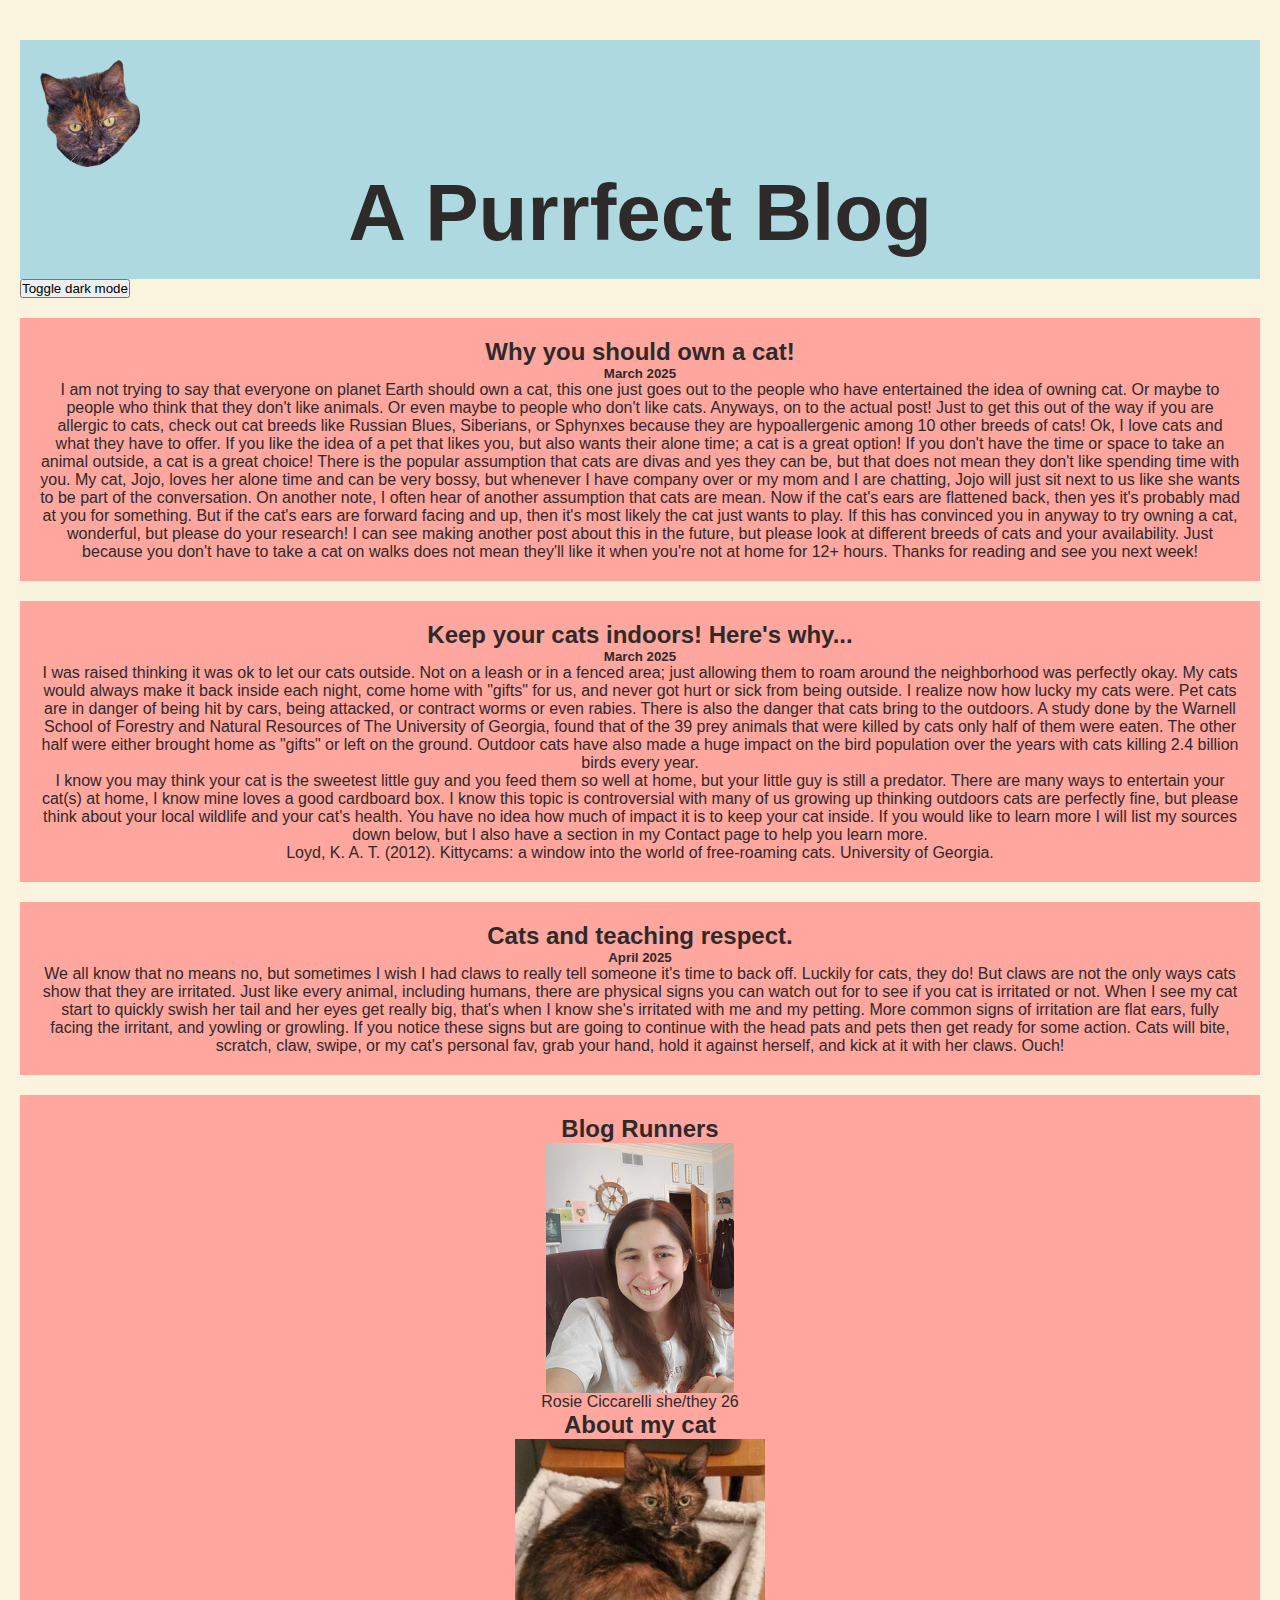
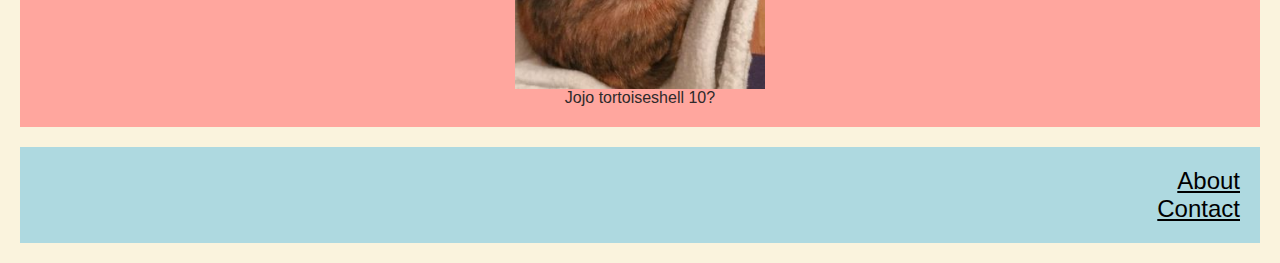
<file: index.html>
<!DOCTYPE html>
<html lang="en">
<head>
    <meta charset="UTF-8">
    <meta name="viewport" content="width=device-width, initial-scale=1.0">
    <meta name="description" content="This is just a fun experience for getting into web development.">
    <link rel="stylesheet" href="style.css">
</head>
 <script src="script.js"></script>
<body>
   
   
        <div class="header"> 
            <a href="index.html" class="site-name"><img src="images/logo.png" alt="Rosie Cicc Logo"></a>
             <h1> A Purrfect Blog </h1>   
        </div>
    
        <button onclick="myFunction()">Toggle dark mode</button>
        
        <div class="row">
            <div class="leftcolumn">
                <div class="card">
            <h2>Why you should own a cat! </h2>
            <h5>March 2025</h5>
        <p> I am not trying to say that everyone on planet Earth should own a cat, this one just goes out to the people who have entertained the idea of owning cat. Or maybe to people who think that they don't like animals. Or even maybe to people who don't like cats. Anyways, on to the actual post! Just to get this out of the way if you are allergic to cats, check out cat breeds like Russian Blues, Siberians, or Sphynxes because they are hypoallergenic among 10 other breeds of cats! Ok, I love cats and what they have to offer. If you like the idea of a pet that likes you, but also wants their alone time; a cat is a great option! If you don't have the time or space to take an animal outside, a cat is a great choice! There is the popular assumption that cats are divas and yes they can be, but that does not mean they don't like spending time with you. My cat, Jojo, loves her alone time and can be very bossy, but whenever I have company over or my mom and I are chatting, Jojo will just sit next to us like she wants to be part of the conversation. On another note, I often hear of another assumption that cats are mean. Now if the cat's ears are flattened back, then yes it's probably mad at you for something. But if the cat's ears are forward facing and up, then it's most likely the cat just wants to play. If this has convinced you in anyway to try owning a cat, wonderful, but please do your research! I can see making another post about this in the future, but please look at different breeds of cats and your availability. Just because you don't have to take a cat on walks does not mean they'll like it when you're not at home for 12+ hours. Thanks for reading and see you next week!</p>
        </div>
        <div class="card">
            <h2>Keep your cats indoors! Here's why... </h2>
            <h5>March 2025</h5>
        <p> I was raised thinking it was ok to let our cats outside. Not on a leash or in a fenced area; just allowing them to roam around the neighborhood was perfectly okay. My cats would always make it back inside each night, come home with "gifts" for us, and never got hurt or sick from being outside. I realize now how lucky my cats were. Pet cats are in danger of being hit by cars, being attacked, or contract worms or even rabies. There is also the danger that cats bring to the outdoors. A study done by the Warnell School of Forestry and Natural Resources of The University of Georgia, found that of the 39 prey animals that were killed by cats only half of them were eaten. The other half were either brought home as "gifts" or left on the ground. Outdoor cats have also made a huge impact on the bird population over the years with cats killing 2.4 billion birds every year.</p>
        
        <p> I know you may think your cat is the sweetest little guy and you feed them so well at home, but your little guy is still a predator. There are many ways to entertain your cat(s) at home, I know mine loves a good cardboard box. I know this topic is controversial with many of us growing up thinking outdoors cats are perfectly fine, but please think about your local wildlife and your cat's health. You have no idea how much of impact it is to keep your cat inside. If you would like to learn more I will list my sources down below, but I also have a section in my Contact page to help you learn more.</p>    
            <p> Loyd, K. A. T. (2012). Kittycams: a window into the world of free-roaming cats. University of Georgia.</p>
    </div>
        <div class="card">
            <h2>Cats and teaching respect.</h2>
            <h5>April 2025</h5>
            <p> We all know that no means no, but sometimes I wish I had claws to really tell someone it's time to back off. Luckily for cats, they do! But claws are not the only ways cats show that they are irritated. Just like every animal, including humans, there are physical signs you can watch out for to see if you cat is irritated or not. When I see my cat start to quickly swish her tail and her eyes get really big, that's when I know she's irritated with me and my petting. More common signs of irritation are flat ears, fully facing the irritant, and yowling or growling. If you notice these signs but are going to continue with the head pats and pets then get ready for some action. Cats will bite, scratch, claw, swipe, or my cat's personal fav, grab your hand, hold it against herself, and kick at it with her claws. Ouch! </p>
        </div>
</div>

    <div class="rightcolumn">
        <div class="card">
        <h2> Blog Runners </h2>
        <img class="aboutimage" src="images/selfie.jpg" style= "height:250px" alt="Picture of the blog owner. A woman with long brown hair sitting in a room. She's smiling at the camera.">
        <p> Rosie Ciccarelli she/they 26</p>
        <h2> About my cat</h2>
        <img class="aboutimage" src="images/jojo1.jpg" style= "height:250px" alt="Picture of Jojo, tortishell cat sitting in a cat bed, looking at the camera. She is comfortable and alert.">
        <p> Jojo tortoiseshell 10?</p>
    </div>
    </div>
    </div>

 <div class="footer">
        <ul> <li><a href="about.html">About</a></li>
            <li><a href="contact.html">Contact</a></li>
        </ul>
    </div>
    
    <style>
        a{
            color:black
        }

        a:hover {
            color:aliceblue
        }

    </style>

</body>
</html>
</file>
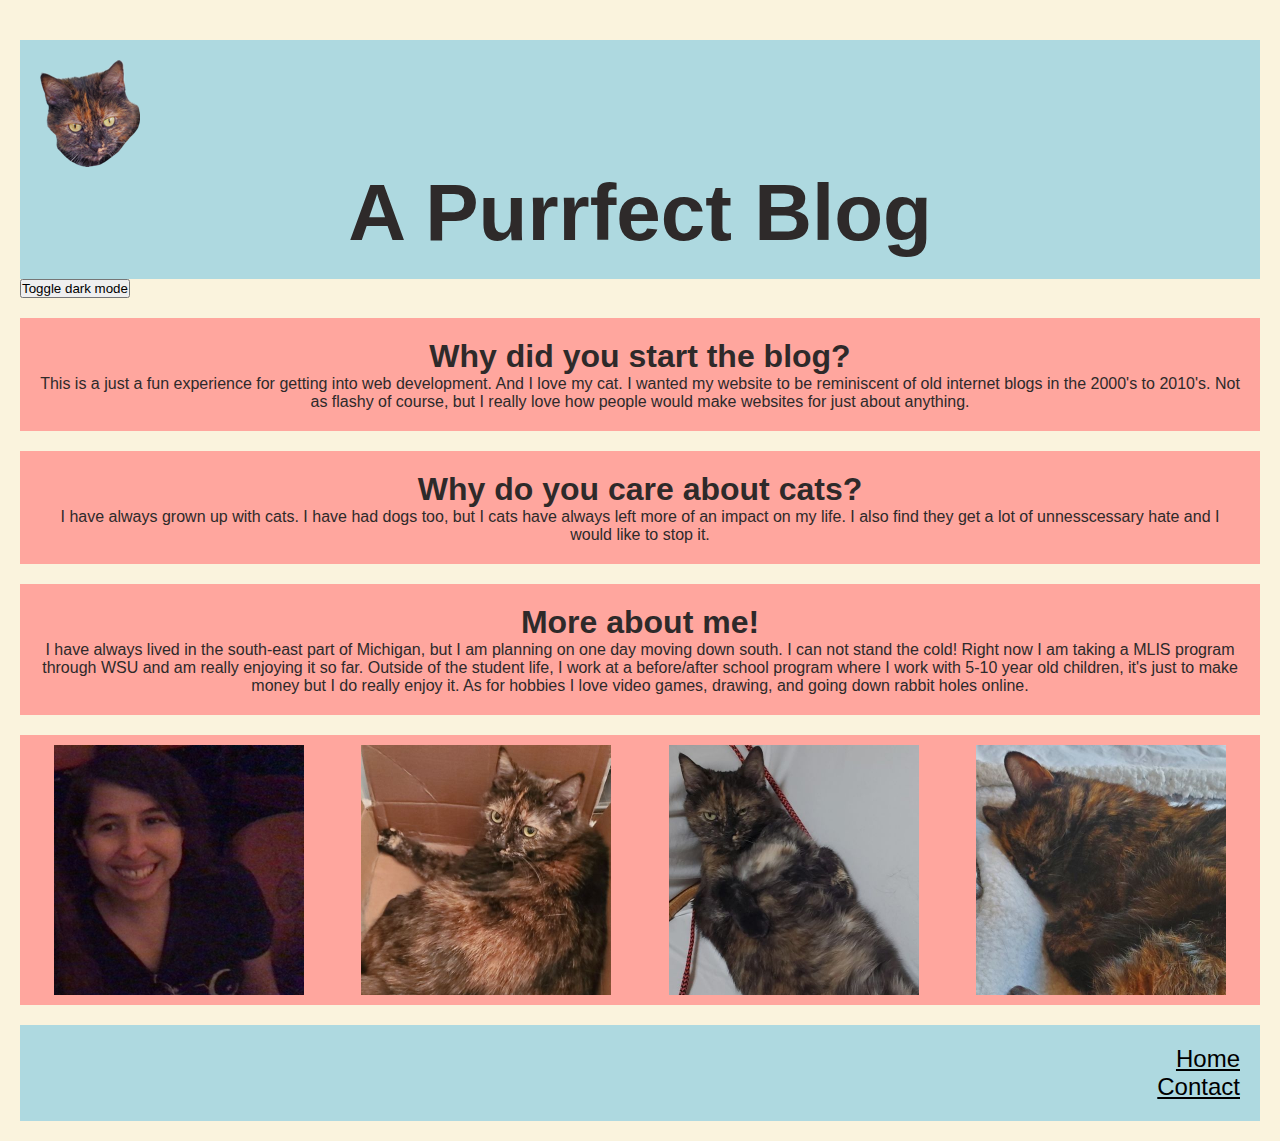
<file: about.html>
<!DOCTYPE html>
<html lang="en">
<head>
    <meta charset="UTF-8">
    <meta name="viewport" content="width=device-width, initial-scale=1.0">
    <meta name="description" content="This is just a fun experience for getting into web development.">
    <title>A Purrfect Blog</title>
    <link rel="stylesheet" href="style.css">
</head>
<script src="script.js"></script>
<title>A Purrfect Blog</title>
<body>
    <div class="header"> 
        <a href="index.html" class="site-name"><img src="images/logo.png" alt="Rosie Cicc Logo"></a>
         <h1> A Purrfect Blog </h1>   
    </div>

    <button onclick="myFunction()">Toggle dark mode</button>
    
    <div class="row">
        <div class="centercolumn">
            <div class="card">
            <h1 id="blog-post">Why did you start the blog?</h1>
            <p>This is a just a fun experience for getting into web development. And I love my cat. I wanted my website to be reminiscent of old internet blogs in the 2000's to 2010's. Not as flashy of course, but I really love how people would make websites for just about anything.</p>
        </div>
       
        <div class="card">
            <h1 id="blog-post">Why do you care about cats?</h1>
            <p>I have always grown up with cats. I have had dogs too, but I cats have always left more of an impact on my life. I also find they get a lot of unnesscessary hate and I would like to stop it.</p>
        </div>
        
        <div class="card">
            <h1 id="blog-post">More about me!</h1>
            <p>I have always lived in the south-east part of Michigan, but I am planning on one day moving down south. I can not stand the cold! Right now I am taking a MLIS program through WSU and am really enjoying it so far. Outside of the student life, I work at a before/after school program where I work with 5-10 year old children, it's just to make money but I do really enjoy it. As for hobbies I love video games, drawing, and going down rabbit holes online.</p>
        </div>
   
       
    </div>
    
<div class="centercolumn">
    <div class="grid-container">
            
        <img class="aboutimage" src="images/selfie2.jpg" style= "height:250px"  alt="Selfie of blog owner. Woman with short, brown hair sitting in a dark room. She's smiling and looks happy.">
        <img class="aboutimage" src="images/jojo2.jpg" style= "height:250px" alt="Picture of Jojo, tortoiseshell cat. Here she is sitting in a box, looking at the camera.">
        <img class="aboutimage" src="images/jojo3.jpg" style= "height:250px" alt="Picutre of Jojo, tortoiseshell cat. Here she is lying on her back in a comical position. She's lying in a white chair.">
        <img class="aboutimage" src="images/jojo4.jpg" style= "height:250px" alt="Picture of Jojo, tortoiseshell cat. Here she is snuggled up, asleep in a whtie cat bed. She may be sleeping, but her ears show that she's alert.">
      
       
    </div>
    </div>
    </div>
    
        <div class="footer">
        <ul>
            <li><a href="index.html">Home</a></li> 
            <li><a href="contact.html">Contact</a></li>
        </ul>
    </div>
    
    <style>
        a{
            color:black
        }

        a:hover {
            color:aliceblue
        }

        img.aboutimage {
            object-fit: cover;
        }

        
    </style>

</body>
</html>
</file>
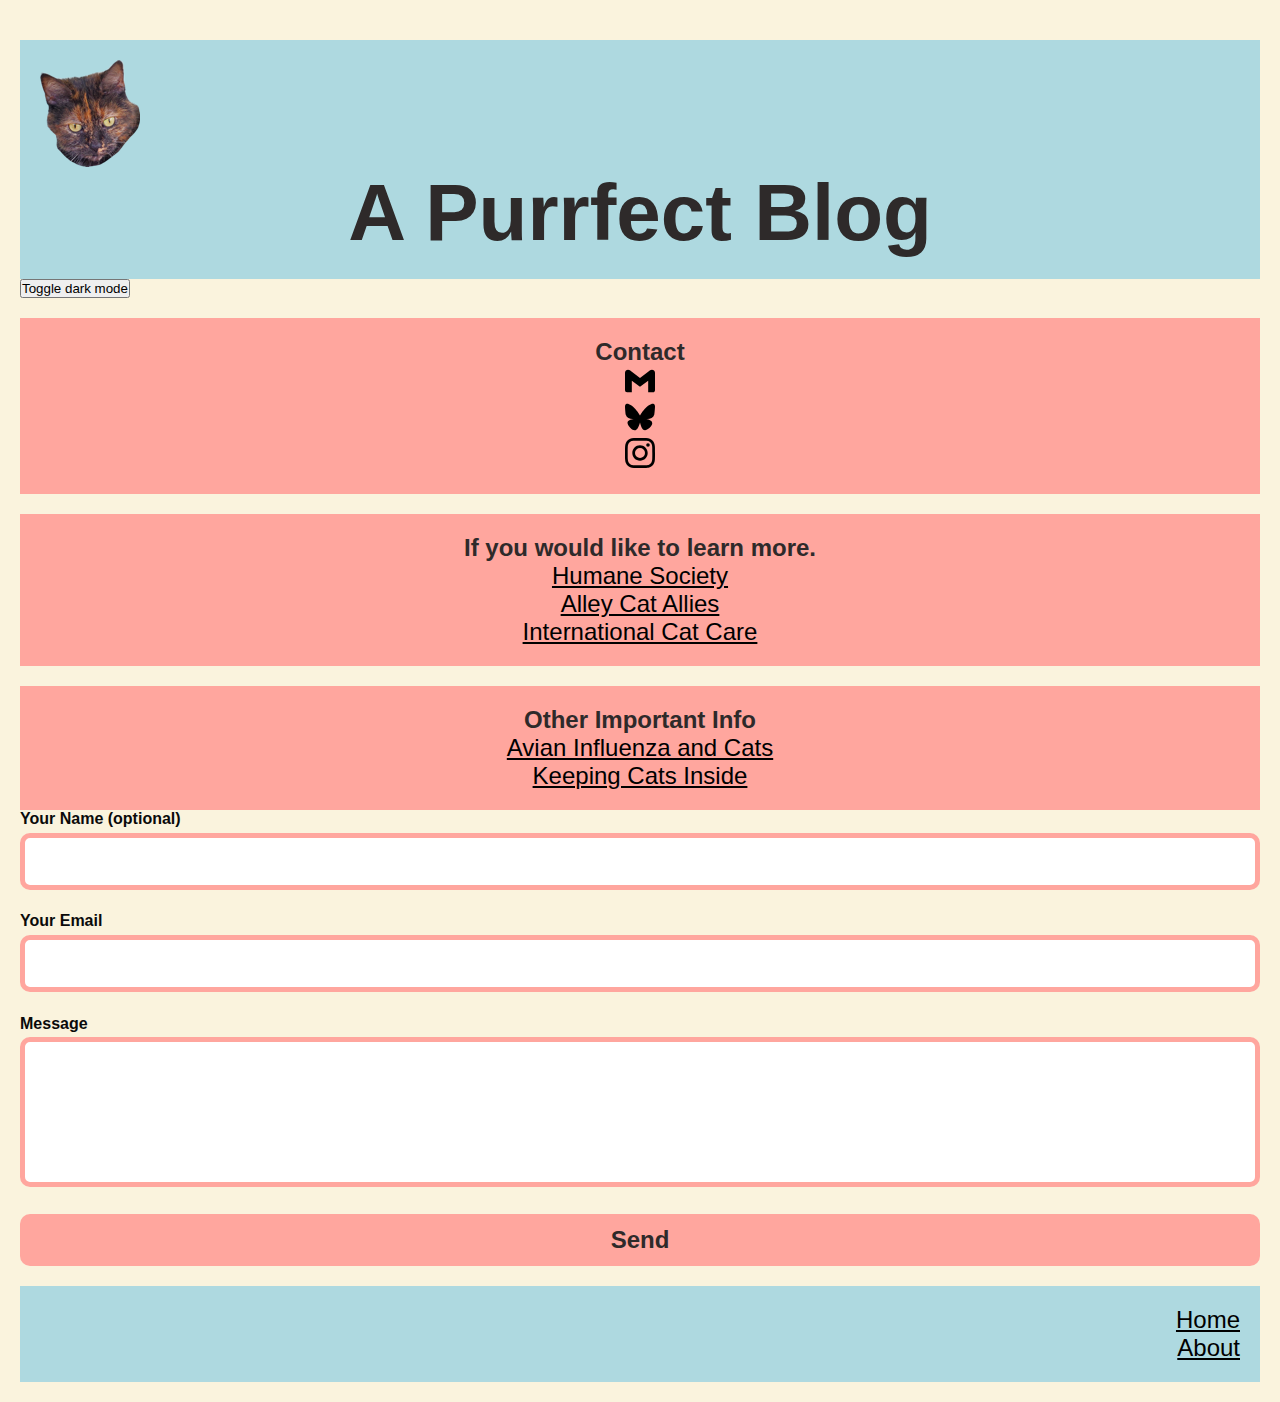
<file: contact.html>
<!DOCTYPE html>
<html lang="en">
<head>
    <meta charset="UTF-8">
    <meta name="viewport" content="width=device-width, initial-scale=1.0">
    <meta name="description" content="This is just a fun experience for getting into web development.">
    <link rel="stylesheet" href="style.css">
</head>
<script src="script.js"></script>
<title>A Purrfect Blog</title>
<body>
   
    <div class="header"> 
        <a href="index.html" class="site-name"><img src="images/logo.png" alt="Rosie Cicc Logo"></a>
         <h1> A Purrfect Blog </h1>   
    </div>

    <button onclick="myFunction()">Toggle dark mode</button>

        <div class="row">
            <div class="centercolumn">
                <div class="card">
            <h2> Contact</h2>
            <ul> 
                <li><a href=""><img height="30" width="30" src="images/gmail.svg" alt="Email"> </a></li>
                <li><a href=""><img height="30" width="30" src="images/bluesky.svg" alt="Bluesky"> </a></li>
                <li><a href=""><img height="30" width="30" src="images/instagram.svg" alt="Instagram"> </a></li>
            </ul>
        </div>

        

       
                <div class="card">
            <h2> If you would like to learn more.</h2>
            <ul> 
                <li><a href="https://www.michiganhumane.org/cats-and-kittens/">Humane Society </a></li>
                <li><a href="https://www.alleycat.org/">Alley Cat Allies</a></li>
                <li><a href="https://icatcare.org/">International Cat Care</a></li>
            </ul>
        </div>

   
                <div class="card">
            <h2> Other Important Info</h2>
            <ul> 
                <li><a href="https://www.avma.org/resources-tools/animal-health-and-welfare/animal-health/avian-influenza/avian-influenza-h5n1-cats">Avian Influenza and Cats</a></li>
                <li><a href="https://abcbirds.org/program/cats-indoors/cats-and-birds/">Keeping Cats Inside</a></li>
            </ul>
        </div>
    </div>
    </div>
    
    <main>
    <form action="https://formspree.io/f/xzzejvqd" method="POST" class="validate">
        <div>
            <label for="name">Your Name (optional)</label>
            <input id="name" type="text" name="name" class="form-input">
          </div>
    
          <div>
            <label for="email">Your Email</label>
            <input id="email" type="email" name="_replyto" class="form-input" required>
          </div>
    
          <div>
            <label for="message">Message</label>
            <textarea id="message" name="message" class="form-input" rows="4" required></textarea>
          </div>
    
          <div>
            <input type="submit" value="Send">
          </div>
    
          <input type="hidden" name="_subject" value="New submission from my website!" />
          <input type="text" name="_gotcha" style="display:none" />
      </form>
    </main>
    
    
   <div class="footer">
        <ul>
            <li><a href="index.html">Home</a></li>
            <li><a href="about.html">About</a></li> 
        </ul>
    </div>

    <style>
        a{
            color:black
        }

        a:hover {
            color:aliceblue
        }

    </style>

<script src="script.js"></script>
</script> 

</body>
</html>
</file>
<file: style.css>
*{
    box-sizing: border-box;
    padding: 0;
    margin: 0;
}



body {
    background-color: #FAF3DD; 
    padding: 20px;
    font-family: Arial, Helvetica, sans-serif;
   padding: 20px;
}



.dark-mode {
  background-color: #0a0a0a; 
}


.header {
    padding: 20px;
    text-align: center;
    margin-top: 20px;
    background: #AED9E0;
    color: rgb(46, 42, 42);
    font-size: 40px;
}

.dark-mode .header { 
background: #26283b;
color: #eeecec
}

ul {
    list-style-type: none;
}



.leftcolumn {
    float: left;
    width: 75%;
    font-size: 20px;
}

.rightcolumn {
    float: left;
    width: 25%;
    padding-left: 150px;
    font-size: 15px;
}


.centercolumn {
    float: center;
    width: 100%;
    text-align: center;
    
}

.card {
    padding: 20px;
    margin-top: 20px;
    background-color: #FFA69E;
    color: rgb(46, 42, 42);
    width: auto;
  max-width: auto;
  height: auto;
  text-align: center;
  font-size: 16px;
}

.dark-mode .card{
  background-color: #423e59;
  color: #eeecec
}

.aboutimage {
  display: block;
  margin-left: auto;
  margin-right: auto;
  max-width: 100%;
  height: auto;
}

.row:after {
    content: "";
    display: table;
    clear: both;
}

.footer {
    padding: 20px;
    text-align: right;
    margin-top: 20px;
    background: #AED9E0;
    font-size: 20px;
    color: #f8dccb;
}

.dark-mode .footer{
  background: #26283b;
  color: #eeecec
}

a{ color: rgb(226, 228, 217)}
a {font-size: 24px}
a:hover {
  color:aliceblue
}

.dark-mode a{
  color: #eeecec
}

.dark-mode a:hover {
  color: #0a0a0a;
}

.container {
    border-radius: 5px;
    background-color: #f2f2f2;
    padding: 10px;
}

.grid-container {
  display: grid;
  column-gap: normal;
    align-content: space-evenly;
  grid-template-columns: 1fr 1fr 1fr 1fr;
  gap: 10px;
  margin-top: 20px;
  background-color: #FFA69E;
  padding: 10px;
}

.dark-mode .grid-container{
  background-color: #423e59;
}


.site-name {
    display: flex;
 }
  
  .site-name img {
    width: 100px;
  }

  .site-name{
    flex: 1 0 auto;
  }

  label {
    display: block;
    font-weight: bold;
    margin-bottom: 0.3em;
    color: #0a0a0a;
  }

  .dark-mode label {
    color: #eeecec
  }

.form-input {
    border: 5px solid #FFA69E; 
    border-radius: 10px;
    font-size: 15px;
    font-weight: 400;
    padding: 1em;
    margin-bottom: 1.5em;
    width: 100%;
  }
  
  .dark-mode .form-input{
    border: 5px solid #746d9e
  }
  
  .form-input:focus {
    outline: none;
    border: 5px solid #AED9E0;
  }

  [type="submit"] {
    background: #FFA69E;
    color: rgb(46, 42, 42);
    width: 100%;
    font-size: 1.5em;
    font-weight: 700;
    text-transform: none;
    border-radius: 10px;
    border: 0;
    padding: .5em;
    cursor: pointer;
  }

  .dark-mode [type="submit"] {
    background: #BAB6CE;
  }
  
  [type="submit"]:hover,
  [type="submit"]:focus {
    background: #AED9E0;
  }

textarea {
    height: 150px;
    resize: none;
}

.error {
    border-color: red;
}

.error-message {
    color: red;
    margin: -1em 0 1.5em;
}
 
  @media screen and (min-width: 1700px) {
    .form {
      width: 50%;
      margin: 3em auto;
    }
}

@media screen and (max-width: 1700px) {
    .header,
    .footer{
        clear: both;
    }
   .leftcolumn, .rightcolumn {
    width: 100%;
    padding: 0;
   
    }
   
    
    
}
</file>
